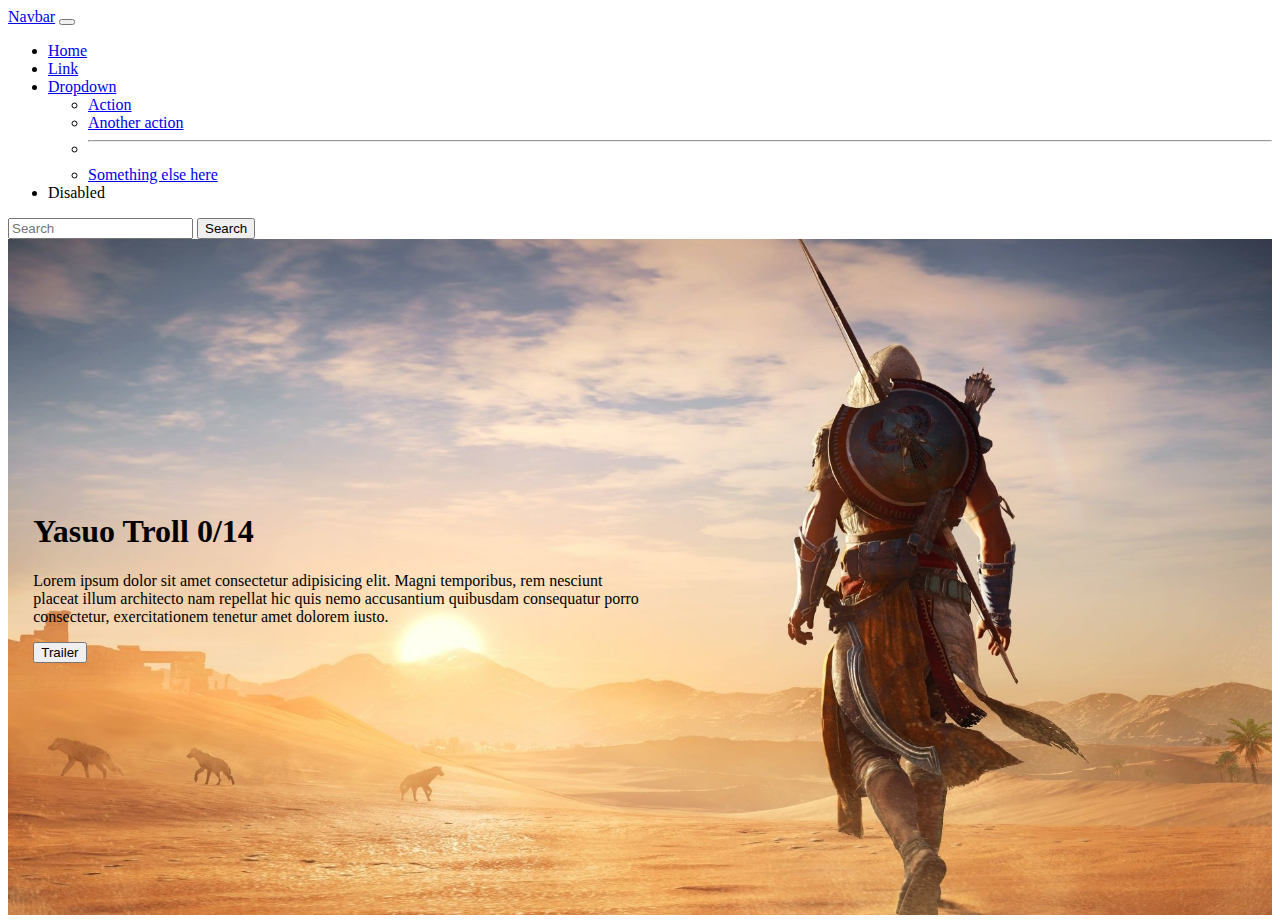
<file: index.html>
<!DOCTYPE html>
<html lang="en">
<head>
    <meta charset="UTF-8">
    <meta http-equiv="X-UA-Compatible" content="IE=edge">
    <meta name="viewport" content="width=device-width, initial-scale=1.0">
    <title>Ejemplo</title>

    <link href="https://cdn.jsdelivr.net/npm/bootstrap@5.1.3/dist/css/bootstrap.min.css" rel="stylesheet" integrity="sha384-1BmE4kWBq78iYhFldvKuhfTAU6auU8tT94WrHftjDbrCEXSU1oBoqyl2QvZ6jIW3" crossorigin="anonymous">
    <link rel="stylesheet" href="estilos.css">

</head>
<body class="">
    <header>
        <nav class="navbar navbar-expand-lg navbar-dark menu fixed-top">
            <div class="container-fluid">
              <a class="navbar-brand" href="#">Navbar</a>
              <button class="navbar-toggler" type="button" data-bs-toggle="collapse" data-bs-target="#navbarSupportedContent" aria-controls="navbarSupportedContent" aria-expanded="false" aria-label="Toggle navigation">
                <span class="navbar-toggler-icon"></span>
              </button>
              <div class="collapse navbar-collapse" id="navbarSupportedContent">
                <ul class="navbar-nav me-auto mb-2 mb-lg-0">
                  <li class="nav-item">
                    <a class="nav-link active" aria-current="page" href="#">Home</a>
                  </li>
                  <li class="nav-item">
                    <a class="nav-link" href="#">Link</a>
                  </li>
                  <li class="nav-item dropdown">
                    <a class="nav-link dropdown-toggle" href="#" id="navbarDropdown" role="button" data-bs-toggle="dropdown" aria-expanded="false">
                      Dropdown
                    </a>
                    <ul class="dropdown-menu" aria-labelledby="navbarDropdown">
                      <li><a class="dropdown-item" href="#">Action</a></li>
                      <li><a class="dropdown-item" href="#">Another action</a></li>
                      <li><hr class="dropdown-divider"></li>
                      <li><a class="dropdown-item" href="#">Something else here</a></li>
                    </ul>
                  </li>
                  <li class="nav-item">
                    <a class="nav-link disabled">Disabled</a>
                  </li>
                </ul>
                <form class="d-flex">
                  <input class="form-control me-2" type="search" placeholder="Search" aria-label="Search">
                  <button class="btn btn-outline-success" type="submit">Search</button>
                </form>
              </div>
            </div>
          </nav>
    </header>

    <main>
        
    </main>
        <div class="fondo">
            <h1>Yasuo Troll 0/14</h1>
            <p>Lorem ipsum dolor sit amet consectetur adipisicing elit. Magni temporibus, rem nesciunt placeat illum architecto nam repellat hic quis nemo accusantium quibusdam consequatur porro consectetur, exercitationem tenetur amet dolorem iusto.</p>
            <button class="btn btn-info">Trailer</button>
        </div>

    <footer>

    </footer>

    <script src="https://cdn.jsdelivr.net/npm/bootstrap@5.1.3/dist/js/bootstrap.bundle.min.js" integrity="sha384-ka7Sk0Gln4gmtz2MlQnikT1wXgYsOg+OMhuP+IlRH9sENBO0LRn5q+8nbTov4+1p" crossorigin="anonymous"></script>

</body>
</html>
</file>
<file: estilos.css>
.menu{
    background-color: transparent;
}

.fondo{
    background-image: url("img/paboon.jpg");
    background-size: cover;
    background-position: top center;
    padding: 20% 50% 20% 2%;
}
</file>
